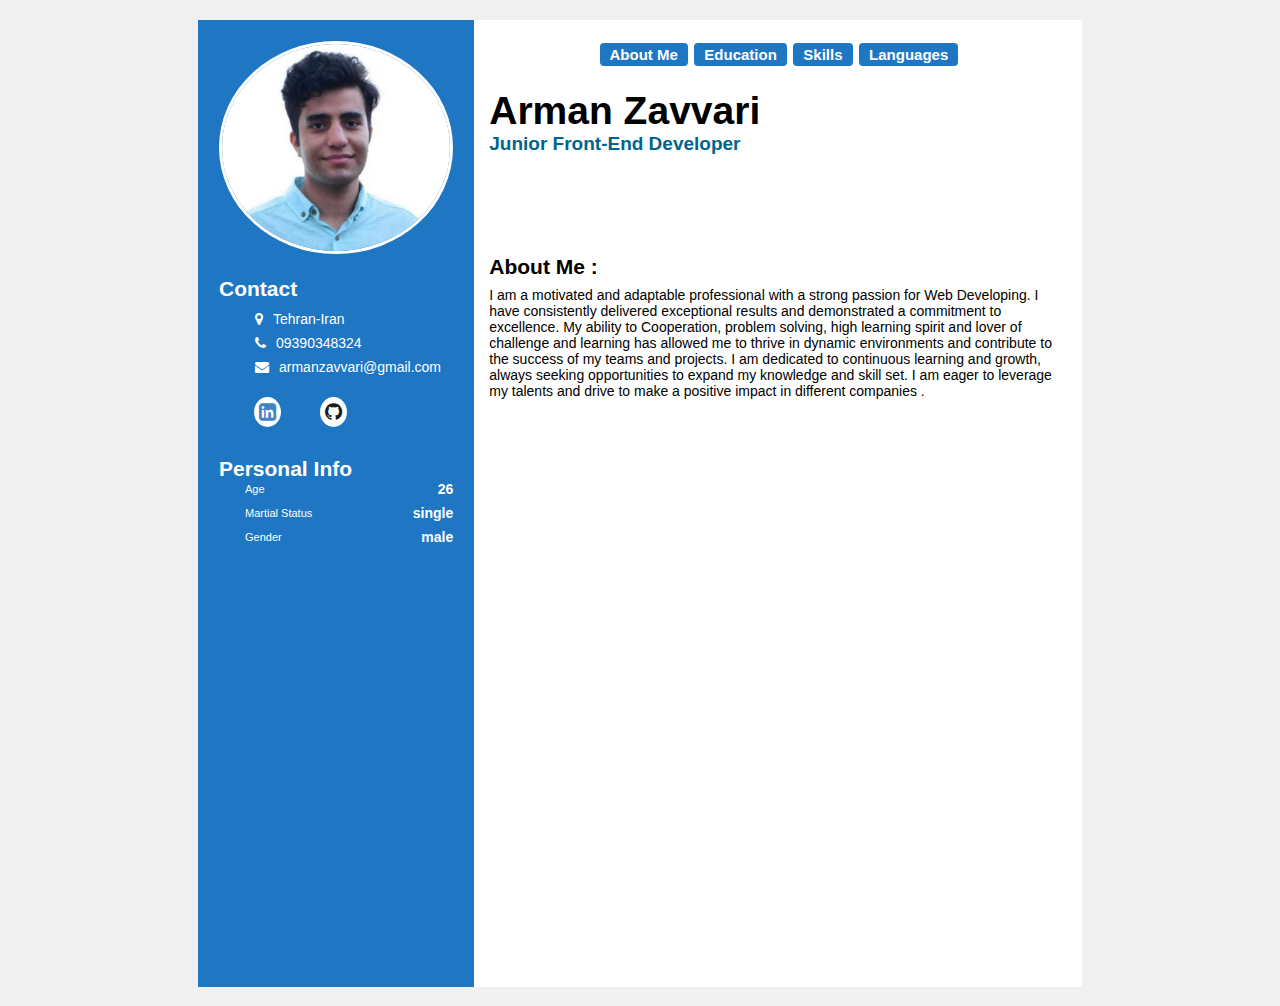
<file: index.html>
<!DOCTYPE html>
<html lang="fa">
  <head>
    <meta charset="UTF-8" />
    <meta name="viewport" content="width=device-width, initial-scale=1.0" />
    <title>Arman Zavvari</title>
    <link rel="stylesheet" href="style.css" />
    <link
      rel="stylesheet"
      href="https://cdnjs.cloudflare.com/ajax/libs/font-awesome/4.7.0/css/font-awesome.min.css"
    />
    <link rel="shortcut icon" href="assets/favicon.ico" />
  </head>
  <body>
    <div class="container">
      <div class="sidebar">
        <div class="sidebar-back-color"></div>
        <div class="avatar">
          <img class="avatar" src="./assets/imageme.jpg" alt="avatar" />
        </div>

        <div class="sidebar-section contact-info">
          <h2 class="Contact">Contact</h2>
          <div class="items">
            <div class="row">
              <i class="fa fa-map-marker"></i><span class="inform">Tehran-Iran</span>
            </div>
            <div class="row">
              <i class="fa fa-phone"></i><span dir="ltr" class="inform"> 09390348324</span>
            </div>
            <div class="row">
              <i class="fa fa-envelope"></i><span class="inform">armanzavvari@gmail.com</span>
            </div>
          </div>
        </div>
                
        <div class="social-links">
          <div class="links">
            <a href="https://www.linkedin.com/in/arman-zavvari-b4623b284/"><i class="fa fa-linkedin-square linkedin"></i></a>
            <a href="https://github.com/ArmanZavvari"><i class="fa fa-github github"></i></a>
          </div>

        <div class="sidebar-section personal-info">
          <h2>Personal Info</h2>
          <div class="items">
            <div class="row">
              <span class="text-sm">Age</span>
              <span class="font-bold" id="age"></span>
            </div>
            <div class="row">
              <span class="text-sm">Martial Status</span>
              <span class="font-bold">single</span>
            </div>
            <div class="row">
              <span class="text-sm">Gender </span>
              <span class="font-bold">male</span>
            </div>
          </div>
        </div>
      </div>
    </div>
    <main class="main">
      <header class="name">
        <nav class="nav">
          <ul class="menu">
              <li class="menu__item">
                  <a class="menu__link" href="./index.html" style="background-color: #1f76c3">About Me</a>
              </li>
              <li class="menu__item">
                  <a class="menu__link" href="./education.html" style="background-color: #1f76c3">Education</a>
              </li>
              <li class="menu__item">
                  <a class="menu__link" href="./skills.html" style="background-color: #1f76c3">Skills</a>
              </li>
              <li class="menu__item">
                  <a class="menu__link" href="./languages.html" style="background-color: #1f76c3">Languages</a>
              </li>
          </ul>
      </nav>
        <h1 class="text-xl">Arman Zavvari</h1>
        <small>Junior Front-End Developer</small>
      </header>
      <section id="bio">
        <h2 class="about" id="About-Me">About Me : </h2>
          <p>
            I am a motivated and adaptable professional with a strong passion for Web Developing. 
            I have consistently delivered exceptional results and demonstrated a commitment to excellence.
            My ability to Cooperation, problem solving, high learning spirit and lover of challenge and learning 
            has allowed me to thrive in dynamic environments and contribute to the success of my teams and projects. 
            I am dedicated to continuous learning and growth, always seeking opportunities to expand my knowledge 
            and skill set. I am eager to leverage my talents and drive to make a positive impact in different companies . 
          </p>
      </section>
    </main>
    <script>
      window.onload = function() {
        var birthYear = 2000;
        var currentYear = new Date().getFullYear();
        var age = currentYear - birthYear;
        document.getElementById('age').innerText = age;
      }
    </script>    
  </body>
</file>
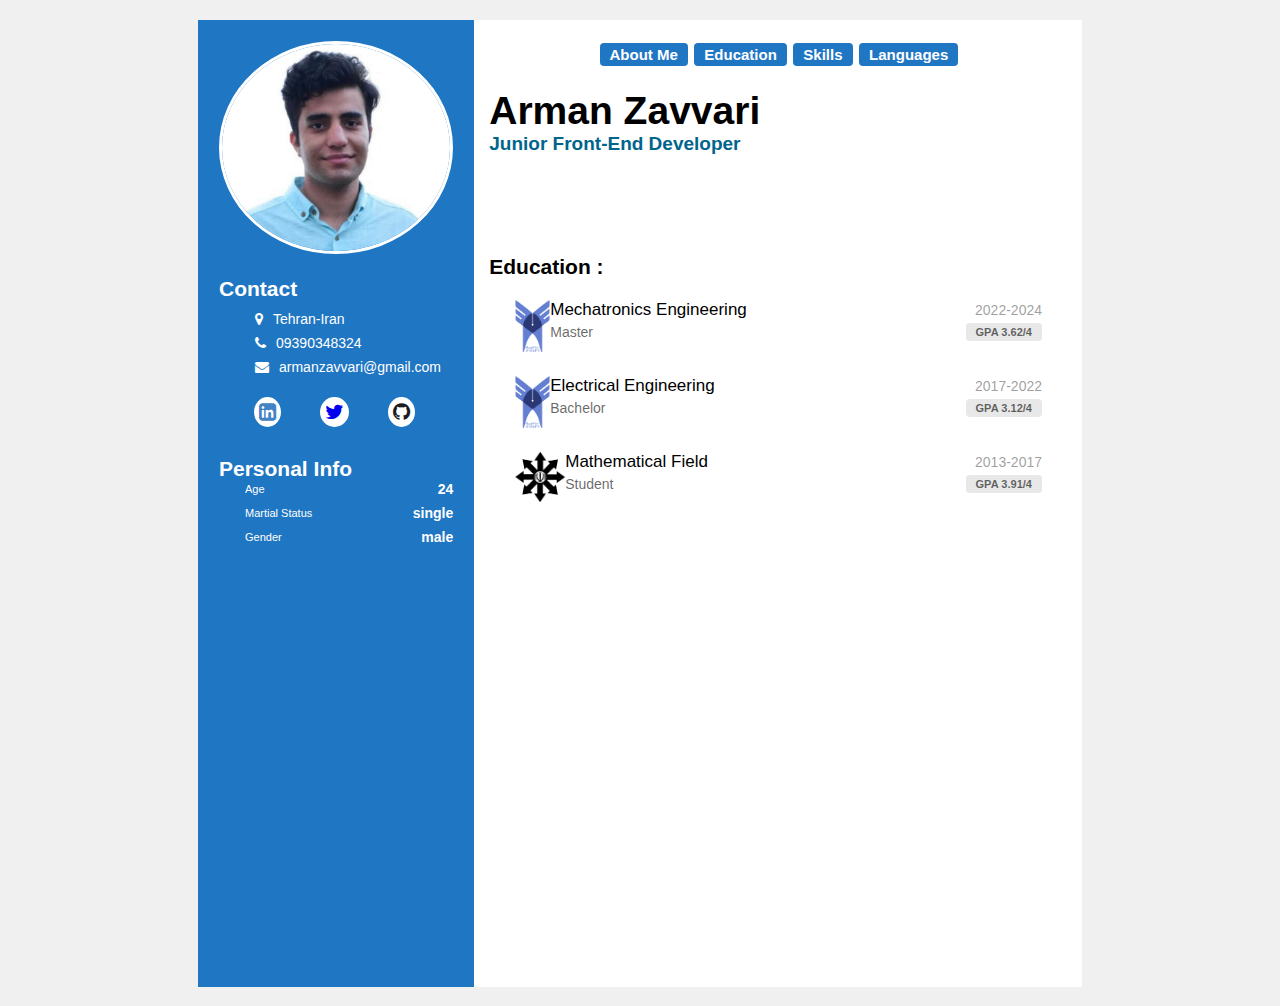
<file: education.html>
<!DOCTYPE html>
<html lang="fa">
  <head>
    <meta charset="UTF-8" />
    <meta name="viewport" content="width=device-width, initial-scale=1.0" />
    <title>Arman Zavvari</title>
    <link rel="stylesheet" href="style.css" />
    <link
      rel="stylesheet"
      href="https://cdnjs.cloudflare.com/ajax/libs/font-awesome/4.7.0/css/font-awesome.min.css"
    />
    <link rel="shortcut icon" href="assets/favicon.ico" />
  </head>
  <body>
    <div class="container">
      <div class="sidebar">
        <div class="sidebar-back-color"></div>
        <div class="avatar">
          <img class="avatar" src="./assets/imageme.jpg" alt="avatar" />
        </div>

        <div class="sidebar-section contact-info">
          <h2 class="Contact">Contact</h2>
          <div class="items">
            <div class="row">
              <i class="fa fa-map-marker"></i><span class="inform">Tehran-Iran</span>
            </div>
            <div class="row">
              <i class="fa fa-phone"></i><span dir="ltr" class="inform"> 09390348324</span>
            </div>
            <div class="row">
              <i class="fa fa-envelope"></i><span class="inform">armanzavvari@gmail.com</span>
            </div>
          </div>
        </div>
                
        <div class="social-links">
          <div class="links">
            <a href="https://www.linkedin.com/in/arman-zavvari-b4623b284/"><i class="fa fa-linkedin-square linkedin"></i></a>
            <a href="https://twitter.com/ArmanZ1999"><i class="fa fa-twitter twitter"></i></a>
            <a href="https://github.com/ArmanZavvari"><i class="fa fa-github github"></i></a>
          </div>

        <div class="sidebar-section personal-info">
          <h2>Personal Info</h2>
          <div class="items">
            <div class="row">
              <span class="text-sm">Age</span>
              <span class="font-bold">24</span>
            </div>
            <div class="row">
              <span class="text-sm">Martial Status</span>
              <span class="font-bold">single</span>
            </div>
            <div class="row">
              <span class="text-sm">Gender </span>
              <span class="font-bold">male</span>
            </div>
          </div>
        </div>
      </div>
    </div>
    <main class="main">
      <header class="name">
        <nav class="nav">
          <ul class="menu">
              <li class="menu__item">
                  <a class="menu__link" href="./index.html" style="background-color: #1f76c3">About Me</a>
              </li>
              <li class="menu__item">
                  <a class="menu__link" href="./education.html" style="background-color: #1f76c3">Education</a>
              </li>
              <li class="menu__item">
                  <a class="menu__link" href="./skills.html" style="background-color: #1f76c3">Skills</a>
              </li>
              <li class="menu__item">
                  <a class="menu__link" href="./languages.html" style="background-color: #1f76c3">Languages</a>
              </li>
          </ul>
      </nav>
        <h1 class="text-xl">Arman Zavvari</h1>
        <small>Junior Front-End Developer</small>
      </header>
      <section class="main-section education">
        <div class="section-header">
          <h2 id="Education">Education : </h2>
        </div>
        <div class="items">
          <div class="item">
            <div class="image">
              <img src="./assets/Azad.png" alt="education" width="35" />
            </div>
            <div class="content">
              <div class="row">
                <h3 class="title text-lg">Mechatronics Engineering</h3>
                <div class="date text-gray"> 2022-2024</div>
              </div>
              <div class="row">
                <div class="meta text-dark-gray">Master</div>
                <span class="grade label">GPA 3.62/4</span>
              </div>
            </div>
          </div>

          <div class="item">
            <div class="image">
              <img src="./assets/Azad.png" alt="education" width="35" />
            </div>
            <div class="content">
              <div class="row">
                <h3 class="title text-lg">Electrical Engineering </h3>
                <div class="date text-gray">2017-2022</div>
              </div>
              <div class="row">
                <div class="meta text-dark-gray">Bachelor</div>
                <span class="grade label">GPA 3.12/4</span>
              </div>
            </div>
          </div>
          <div class="item">
            <div class="image">
              <img src="./assets/sampad.png" alt="education" width="50" />
            </div>
            <div class="content">
              <div class="row">
                <h3 class="title text-lg">Mathematical Field</h3>
                <div class="date text-gray">2013-2017</div>
              </div>
              <div class="row">
                <div class="meta text-dark-gray">Student</div>
                <span class="grade label">GPA 3.91/4</span>
              </div>
            </div>
          </div>
        </div>
      </section>
    </main>
  </body>
</file>
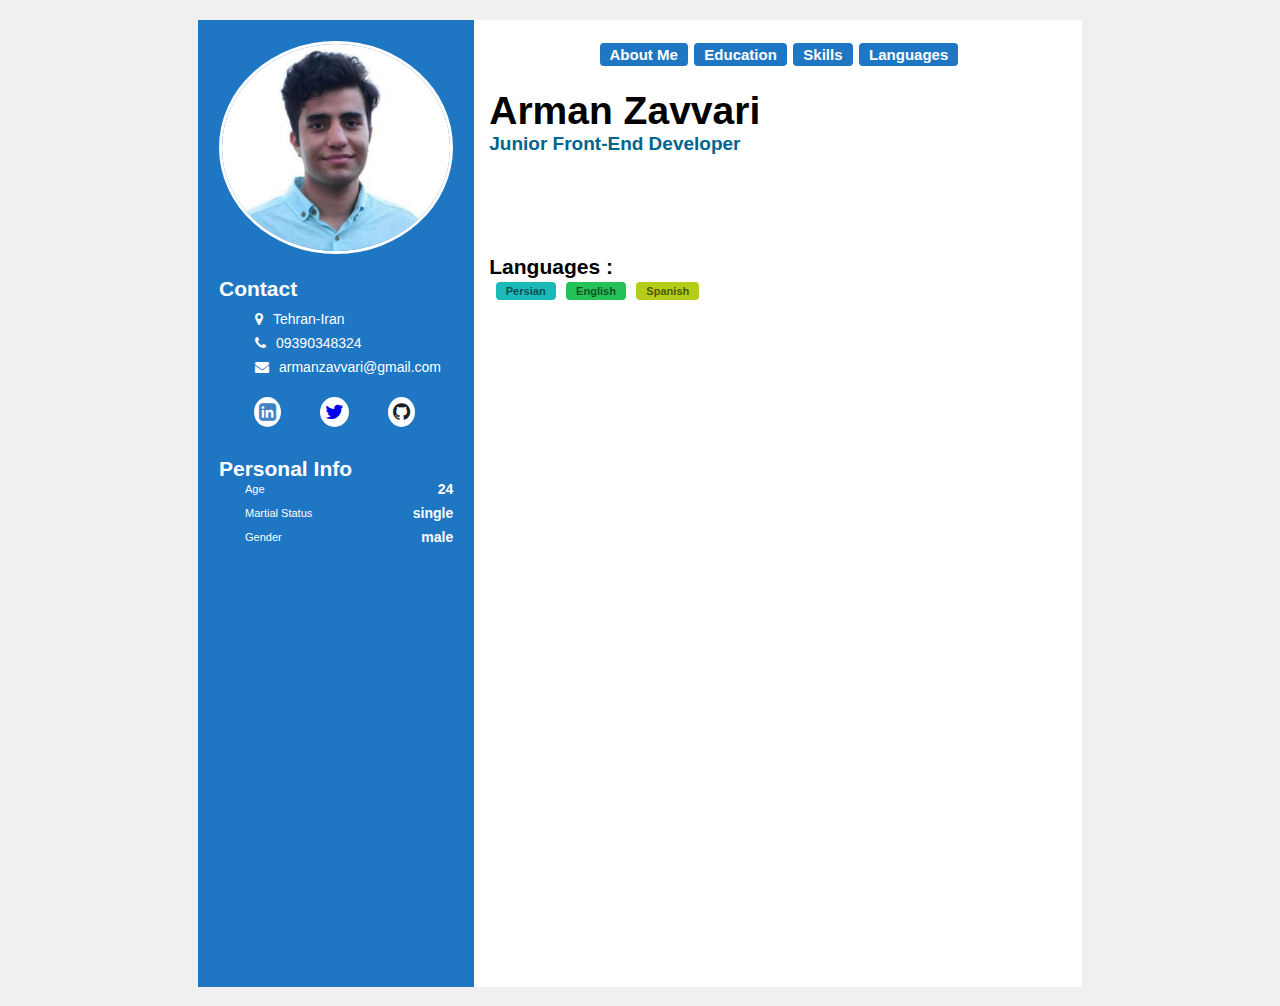
<file: languages.html>
<!DOCTYPE html>
<html lang="fa">
  <head>
    <meta charset="UTF-8" />
    <meta name="viewport" content="width=device-width, initial-scale=1.0" />
    <title>Arman Zavvari</title>
    <link rel="stylesheet" href="style.css" />
    <link
      rel="stylesheet"
      href="https://cdnjs.cloudflare.com/ajax/libs/font-awesome/4.7.0/css/font-awesome.min.css"
    />
    <link rel="shortcut icon" href="assets/favicon.ico" />
  </head>
  <body>
    <div class="container">
      <div class="sidebar">
        <div class="sidebar-back-color"></div>
        <div class="avatar">
          <img class="avatar" src="./assets/imageme.jpg" alt="avatar" />
        </div>

        <div class="sidebar-section contact-info">
          <h2 class="Contact">Contact</h2>
          <div class="items">
            <div class="row">
              <i class="fa fa-map-marker"></i><span class="inform">Tehran-Iran</span>
            </div>
            <div class="row">
              <i class="fa fa-phone"></i><span dir="ltr" class="inform"> 09390348324</span>
            </div>
            <div class="row">
              <i class="fa fa-envelope"></i><span class="inform">armanzavvari@gmail.com</span>
            </div>
          </div>
        </div>
                
        <div class="social-links">
          <div class="links">
            <a href="https://www.linkedin.com/in/arman-zavvari-b4623b284/"><i class="fa fa-linkedin-square linkedin"></i></a>
            <a href="https://twitter.com/ArmanZ1999"><i class="fa fa-twitter twitter"></i></a>
            <a href="https://github.com/ArmanZavvari"><i class="fa fa-github github"></i></a>
          </div>

        <div class="sidebar-section personal-info">
          <h2>Personal Info</h2>
          <div class="items">
            <div class="row">
              <span class="text-sm">Age</span>
              <span class="font-bold">24</span>
            </div>
            <div class="row">
              <span class="text-sm">Martial Status</span>
              <span class="font-bold">single</span>
            </div>
            <div class="row">
              <span class="text-sm">Gender </span>
              <span class="font-bold">male</span>
            </div>
          </div>
        </div>
      </div>
    </div>
    <main class="main">
      <header class="name">
        <nav class="nav">
          <ul class="menu">
              <li class="menu__item">
                  <a class="menu__link" href="./index.html" style="background-color: #1f76c3">About Me</a>
              </li>
              <li class="menu__item">
                  <a class="menu__link" href="./education.html" style="background-color: #1f76c3">Education</a>
              </li>
              <li class="menu__item">
                  <a class="menu__link" href="./skills.html" style="background-color: #1f76c3">Skills</a>
              </li>
              <li class="menu__item">
                  <a class="menu__link" href="./languages.html" style="background-color: #1f76c3">Languages</a>
              </li>
          </ul>
      </nav>
        <h1 class="text-xl">Arman Zavvari</h1>
        <small>Junior Front-End Developer</small>
      </header>
      <section class="main-section other">
        <div class="language">
          <div class="section-header">
            <h2 id="Languages">Languages : </h2>
          </div>
          <div class="label" style="background-color: #1bb9b7">Persian</div>
            <div class="label" style="background-color: #25c257">English</div>
            <div class="label" style="background-color: #b5cc18">Spanish</div>
          </div>
        </div>
      </section>
    </main>
  </body>
</file>
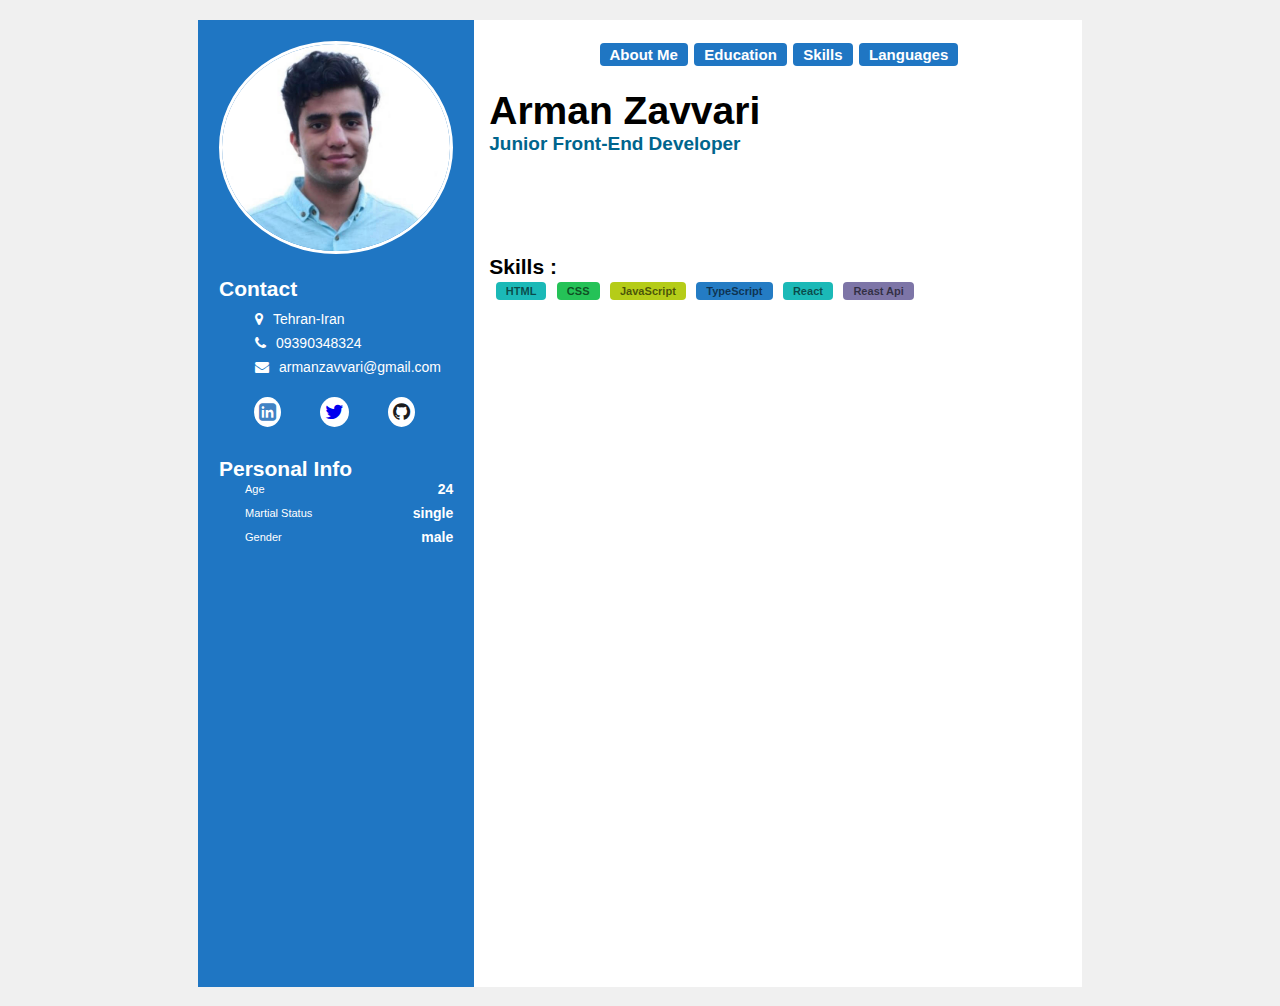
<file: skills.html>
<!DOCTYPE html>
<html lang="fa">
  <head>
    <meta charset="UTF-8" />
    <meta name="viewport" content="width=device-width, initial-scale=1.0" />
    <title>Arman Zavvari</title>
    <link rel="stylesheet" href="style.css" />
    <link
      rel="stylesheet"
      href="https://cdnjs.cloudflare.com/ajax/libs/font-awesome/4.7.0/css/font-awesome.min.css"
    />
    <link rel="shortcut icon" href="assets/favicon.ico" />
  </head>
  <body>
    <div class="container">
      <div class="sidebar">
        <div class="sidebar-back-color"></div>
        <div class="avatar">
          <img class="avatar" src="./assets/imageme.jpg" alt="avatar" />
        </div>

        <div class="sidebar-section contact-info">
          <h2 class="Contact">Contact</h2>
          <div class="items">
            <div class="row">
              <i class="fa fa-map-marker"></i><span class="inform">Tehran-Iran</span>
            </div>
            <div class="row">
              <i class="fa fa-phone"></i><span dir="ltr" class="inform"> 09390348324</span>
            </div>
            <div class="row">
              <i class="fa fa-envelope"></i><span class="inform">armanzavvari@gmail.com</span>
            </div>
          </div>
        </div>
                
        <div class="social-links">
          <div class="links">
            <a href="https://www.linkedin.com/in/arman-zavvari-b4623b284/"><i class="fa fa-linkedin-square linkedin"></i></a>
            <a href="https://twitter.com/ArmanZ1999"><i class="fa fa-twitter twitter"></i></a>
            <a href="https://github.com/ArmanZavvari"><i class="fa fa-github github"></i></a>
          </div>

        <div class="sidebar-section personal-info">
          <h2>Personal Info</h2>
          <div class="items">
            <div class="row">
              <span class="text-sm">Age</span>
              <span class="font-bold">24</span>
            </div>
            <div class="row">
              <span class="text-sm">Martial Status</span>
              <span class="font-bold">single</span>
            </div>
            <div class="row">
              <span class="text-sm">Gender </span>
              <span class="font-bold">male</span>
            </div>
          </div>
        </div>
      </div>
    </div>
    <main class="main">
      <header class="name">
        <nav class="nav">
          <ul class="menu">
              <li class="menu__item">
                  <a class="menu__link" href="./index.html" style="background-color: #1f76c3">About Me</a>
              </li>
              <li class="menu__item">
                  <a class="menu__link" href="./education.html" style="background-color: #1f76c3">Education</a>
              </li>
              <li class="menu__item">
                  <a class="menu__link" href="./skills.html" style="background-color: #1f76c3">Skills</a>
              </li>
              <li class="menu__item">
                  <a class="menu__link" href="./languages.html" style="background-color: #1f76c3">Languages</a>
              </li>
          </ul>
      </nav>
        <h1 class="text-xl">Arman Zavvari</h1>
        <small>Junior Front-End Developer</small>
      </header>
      
      <section class="main-section technical-skills">
        <div class="section-header">
          <h2 id="Skills">Skills : </h2>
        </div>

        <div class="skills">
          <div>
            <div class="label" style="background-color: #1bb9b7">HTML</div>
            <div class="label" style="background-color: #25c257">CSS</div>
            <div class="label" style="background-color: #b5cc18">JavaScript</div>
            <div class="label" style="background-color: #247cc4">TypeScript</div>
            <div class="label" style="background-color: #1bb9b7">React</div>
            <div class="label" style="background-color: #7d75a7">Reast Api</div>
          </div>
        </div>
      </section>

    </main>
  </body>
</file>
<file: style.css>
:root {
  --mainColor: #1f76c3;
}

* {
  box-sizing: border-box;
  margin: 0;
  padding: 0;
}

html {
  font-size: 13px;
}

body {
  direction: ltr;
  margin: 0;
  padding: 0;
  font-size: 14px;
  font-family: Vazir, Tahoma, Helvetica, sans-serif;
  background: #f0f0f0;
}

a {
  text-decoration: none;
}

.container {
  width: 68rem;
  margin: 1.5rem auto;
  display: flex;
}

.font-bold {
  font-weight: bold;
}

.text-sm {
  font-size: 11px;
}

.text-lg {
  font-size: 17px;
  font-weight: 400;
}

.text-xl {
  font-size: 3rem;
}

.text-gray {
  color: rgba(0, 0, 0, 0.4);
}

.text-dark-gray {
  color: rgba(0, 0, 0, 0.6);
}

.label {
  display: inline-block;
  background-color: #e8e8e8;
  color: rgba(0, 0, 0, 0.6);
  font-weight: 700;
  border-radius: 4px;
  font-size: 0.85rem;
  margin: 0.25rem 0 0.25rem 0.5rem;
  padding: 3px 10px;
}

.label .details {
  margin-right: 10px;
  opacity: 0.8;
  display: inline-block;
}

/* ====== Sidebar ====== */
.sidebar {
  position: relative;
  color: #fff;
  padding: 1.5em 1.5em 30em;
  width: 31.25%;
  display: inline-block;
}

.sidebar-back-color {
  position: absolute;
  bottom: 0;
  left: 0;
  right: 0;
  top: 0;
  background: var(--mainColor);
  z-index: -1;
}

.avatar {
  margin-bottom: 10px;
  border-radius: 50%;
}
.Contact {
  margin-bottom: 10px;
}

.avatar img {
  max-width: 100%;
  border: 0.25em solid #fff;
  border-radius: 50%;
}

.sidebar-section {
  margin-bottom: 22px;
}

.sidebar-section .row {
  margin-bottom: 8px;
}

.contact-info i {
  padding-left: 10px;
}

.contact-info .row {
  display: flex;
  align-items: center;
}

.personal-info .row,
.job-info .row {
  display: flex;
  align-items: center;
  justify-content: space-between;
}

.social-links .links a {
  text-decoration: none;
  margin-left: 35px;
}
.social-links .links a i {
  font-size: 20px;
  background-color: #fff;
  padding: 5px;
  border-radius: 50%;
  margin-bottom: 30px;
}

.linkedin {
  color: #4183c4;
}

.github {
  color: #1b1c1d;
}

/* ====== Main ====== */
.main {
  padding: 20px 20px 0px 15px;
  width: 68.75%;
  background-color: #fff;
}

.name {
  margin-bottom: 100px;
}
.name small {
  color: #00658d;
  font-size: 19px;
  font-weight: 700;
}

.main-section h2 {
  margin-top: 50px;
}
.items,
.education .items {
  padding-left: 2rem;
}

.item,
.education .item {
  display: flex;
  margin: 1.5em 0;
}
.about {
  margin-bottom: 8px;
}
.item .content,
.education .item .content {
  padding-right: 20px;
  width: 100%;
}

.item .content .row,
.education .item .content .row {
  width: 100%;
  display: flex;
  align-items: center;
  justify-content: space-between;
}
.inform {
  padding-left: 10px;
}
.nav {
  display: flex;
  align-items: center;
  justify-content: center;
  margin-bottom: 20px;
}
.menu {
  list-style-type: none;
  padding-left: 0;
  margin: 0;
  display: flex;
}
.menu__link {
  text-decoration: none;
  font-size: 15px;
  display: inline-block;
  background-color: #e8e8e8;
  color: rgb(255, 255, 255);
  font-weight: 700;
  border-radius: 4px;
  margin: 0.25rem 0 0.25rem 0.5rem;
  padding: 3px 10px;
}

@media only screen and (max-width: 880px) {
  .container {
    max-width: 100%;
    margin: 0;
    display: flex;
    flex-direction: column;
  }
  .sidebar {
    width: 100%;
    display: flex;
    flex-direction: column;
    justify-content: center;
    align-items: center;
    padding-bottom: 10px;
  }
  .avatar img {
    width: 350px;
    height: auto;
    border-radius: 50%;
  }
  .about {
    text-align: center;
    margin-bottom: 10px;
    border-bottom: #1b1c1d solid;
  }
  .sidebar-section {
    margin-bottom: 2px;
  }

  .sidebar-section .row {
    margin-bottom: 8px;
  }
  .social-links .links a i {
    /* margin-bottom: 40px; */
    justify-content: center;
    align-items: center;
    /* margin-right: 30px; */
  }

  .contact-info .row {
    display: flex;
    align-items: center;
    justify-content: center;
  }

  .personal-info .row {
    display: flex;
    align-items: center;
    justify-content: space-between;
  }
  .sidebar-section.contact-info {
    text-align: center;
    align-items: center;
    justify-content: center;
    margin-bottom: 15px;
    margin-left: 0px;
  }
  .sidebar-section.contact-info h2 {
    /* margin-left: 25px; */
    font-size: 30px;
    align-items: center;
    justify-content: center;
    margin-bottom: 10px;
  }
  .sidebar-section.personal-info h2 {
    text-align: center;
    font-size: 30px;
    margin-bottom: 10px;
  }
  div.items {
    padding: 0;
  }
  .main {
    width: 100%;
  }
  .name {
    text-align: center;
  }
  .section-header {
    text-align: center;
    margin-bottom: 10px;
    border-bottom: #1b1c1d solid;
  }
}

@media only screen and (max-width: 430px) {
  .menu__link {
    font-size: 11px;
    padding: 3px 5px;
  }
  .main-section.other {
    margin-bottom: 20px;
  }
  .main-section.technical-skills {
    margin-bottom: 20px;
  }
}
</file>
